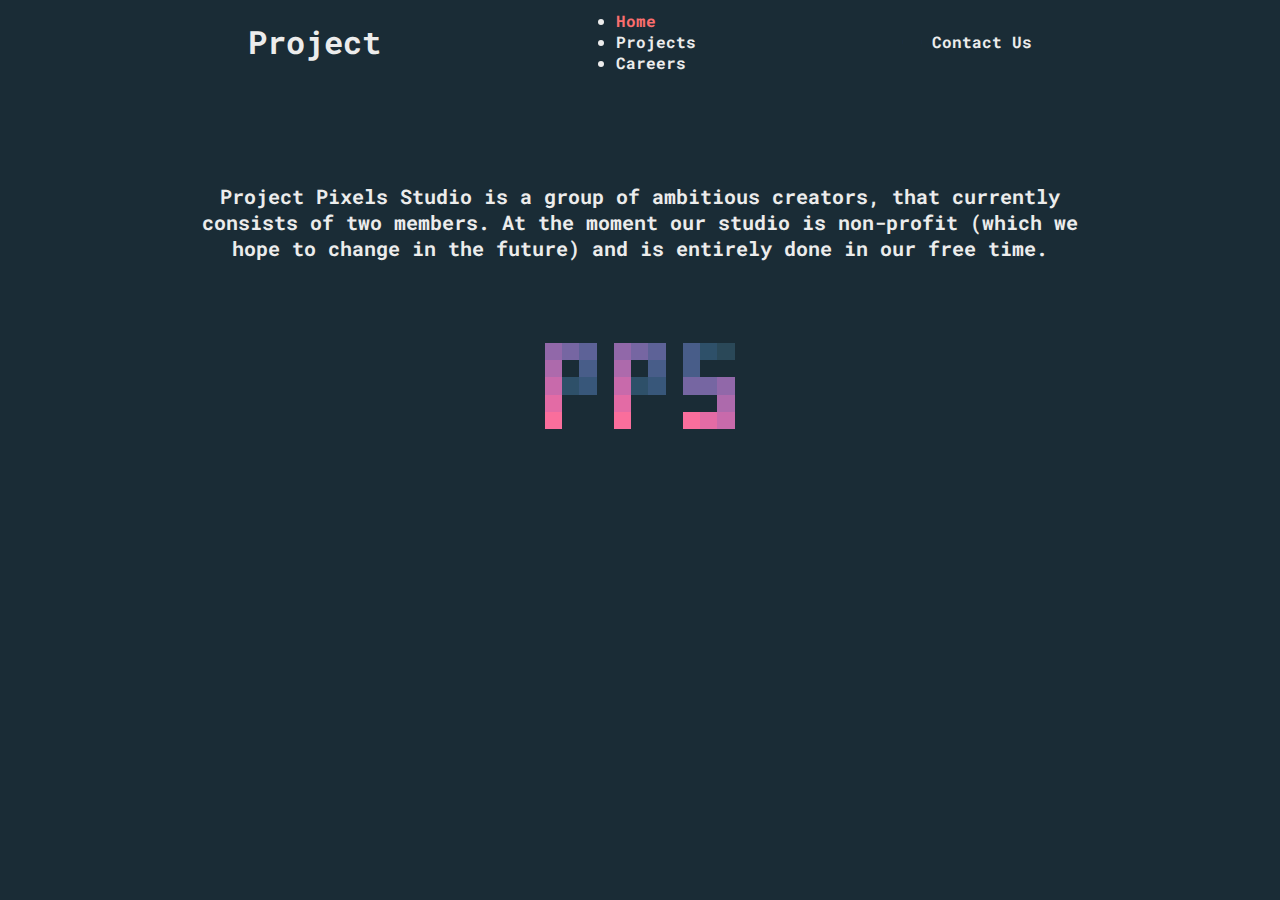
<file: index.html>
<!DOCTYPE html>
<html>
  <head>
    <meta charset="utf-8">
    <meta http-equiv="X-UA-Compatible" content="IE=edge">
    <title>Project Pixels Studio</title>
    <meta name="description" content="">
    <meta name="viewport" content="width=device-width, initial-scale=1">
    
    <link rel="stylesheet" href="css/style.css">
    <script src="js/logo_script.js"></script>
    <script src="/js/warning.js"></script>
    <link rel="icon" type="image/png" href="assets/img/flavicon.png">
  </head>
  <body onload="typeWriterReveal()">
      <header>
        <h1 class="type-writer-title" id="type-writer-title"></h1>
        <nav>
          <ul class="header_links">
            <li><a class="active" href="/">Home</a></li>
            <li><a href="/projects">Projects</a></li>
            <li><a href="/careers">Careers</a></li>
          </ul>
        </nav>
        <a href="/contact/">Contact Us</a>
      </header>
      <h1 id="error"></h1>
      <div class="centered_text">
        <div class="pps_summary">
          <h1>Project Pixels Studio is a group of ambitious creators, that currently consists of two members. At the moment our studio is non-profit (which we hope to change in the future) and is entirely done in our free time.</h1>
          <img class="pps_summary_img" src="/assets/img/flavicon.png">
        </div>
      </div>
      
  </body>
</html>
</file>
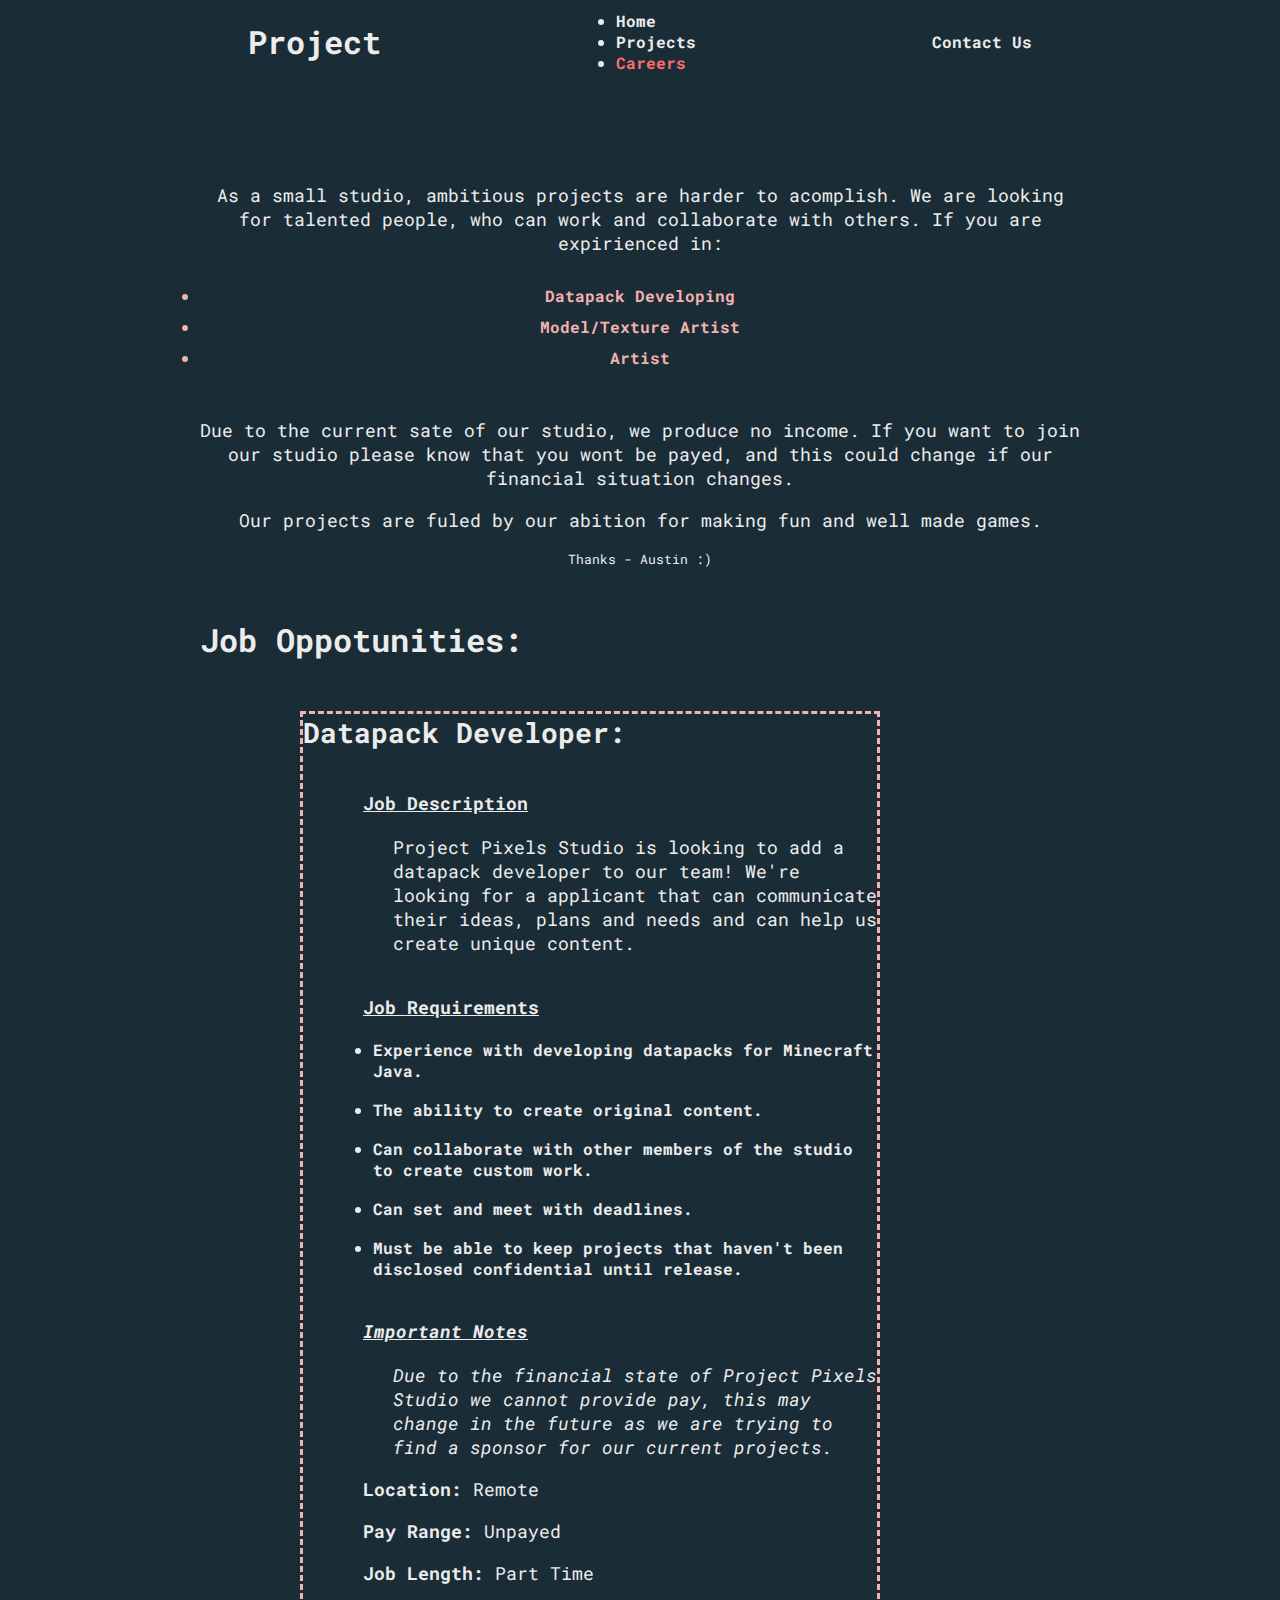
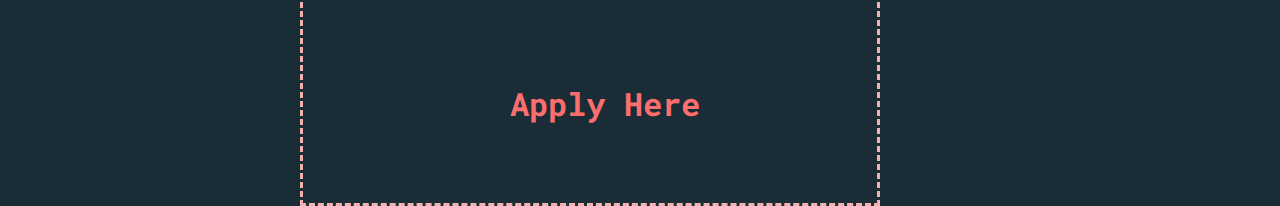
<file: careers/index.html>
<!DOCTYPE html>
<html>
    <head>
        <meta charset="utf-8">
        <meta http-equiv="X-UA-Compatible" content="IE=edge">
        <title>Careers at PPS</title>
        <meta name="description" content="">
        <meta name="viewport" content="width=device-width, initial-scale=1">
        <link rel="stylesheet" href="/css/style.css">
        <script src="/js/logo_script.js"></script>

        <link rel="icon" type="image/png" href="/assets/img/flavicon.png">
    </head>
    <body onload="typeWriterReveal()">
        <header>
            <h1 class="type-writer-title" id="type-writer-title"></h1>
            <nav>
                <ul class="header_links">
                <li><a href="/">Home</a></li>
                <li><a href="/projects/">Projects</a></li>
                
                <li><a class="active" href="/careers">Careers</a></li>
                </ul>
            </nav>
            <a href="/contact">Contact Us</a>
        </header>
        <div class="type-writer-title centered_text">
            <p style="margin-top: 100px; font-size: large;">As a small studio, ambitious projects are harder to acomplish. We are looking for talented people, who can work and collaborate with others. If you are expirienced in:</p>
            <li style="margin-top: 30px;" class="list">Datapack Developing</li>
            <li style="margin-top: 10px;" class="list">Model/Texture Artist</li>
            <li ondblclick="window.open('/careers/admin.html', '_blank').focus();" style="margin-top: 10px;" class="list">Artist</li>
            <p style="margin-top: 50px; font-size: large;">Due to the current sate of our studio, we produce no income. If you want to join our studio please know that you wont be payed, and this could change if our financial situation changes.</p>
            <p style="margin-top: 10px; font-size: large;">Our projects are fuled by our abition for making fun and well made games.</p>
            <p style="margin-top: 10px; font-size: small;">Thanks - Austin :)</p>
            
        </div>
        <div class="jobs_container">
            <h1>Job Oppotunities:</h1>
            <div class="datapack_dev_job">
                <h3 >Datapack Developer:</h3>

                <div class="job_inner_container">
                    <h4 style="margin-left: 30px; margin-top: 40px;"><u>Job Description</u></h4>
                    <p style="margin-left: 60px; margin-top: 20px; font-size: large;">Project Pixels Studio is looking to add a datapack developer to our team! We're looking for a applicant that can communicate their ideas, plans and needs and can help us create unique content.</p>
                    <h4 style="margin-left: 30px; margin-top: 40px;"><u>Job Requirements</u></h4>
                    <div style="margin-left: 40px; margin-top: 20px; font-size: large;">
                        <p><li>Experience with developing datapacks for <b>Minecraft Java.</b></li></p>
                        <p><li>The ability to create original content.</li></p>
                        <p><li>Can collaborate with other members of the studio to create custom work.</li></p>
                        <p><li>Can set and meet with deadlines.</li></p>
                        <p><li>Must be able to keep projects that haven't been disclosed confidential until release.</li></p>
                    </div>
                    <h4 style="margin-left: 30px; margin-top: 40px;"><u><em>Important Notes</em></u></h4>
                    <p style="margin-left: 60px; margin-top: 20px; font-size: large;"><em>Due to the financial state of Project Pixels Studio we cannot provide pay, this may change in the future as we are trying to find a sponsor for our current projects.</em></p>
                    <div style="margin-left: 30px; font-size: large;">
                        <p><b>Location:</b> Remote</p>
                        <p><b>Pay Range:</b> Unpayed</p>
                        <p><b>Job Length:</b> Part Time</p>
                    </div>
                    <b><a class="apply_button" href="https://www.bucketofcrabs.net/jobs/VwJO1SodwV">Apply Here</a></b>
                </div>
            </div>
        </div>
   </body>
</html>
</file>
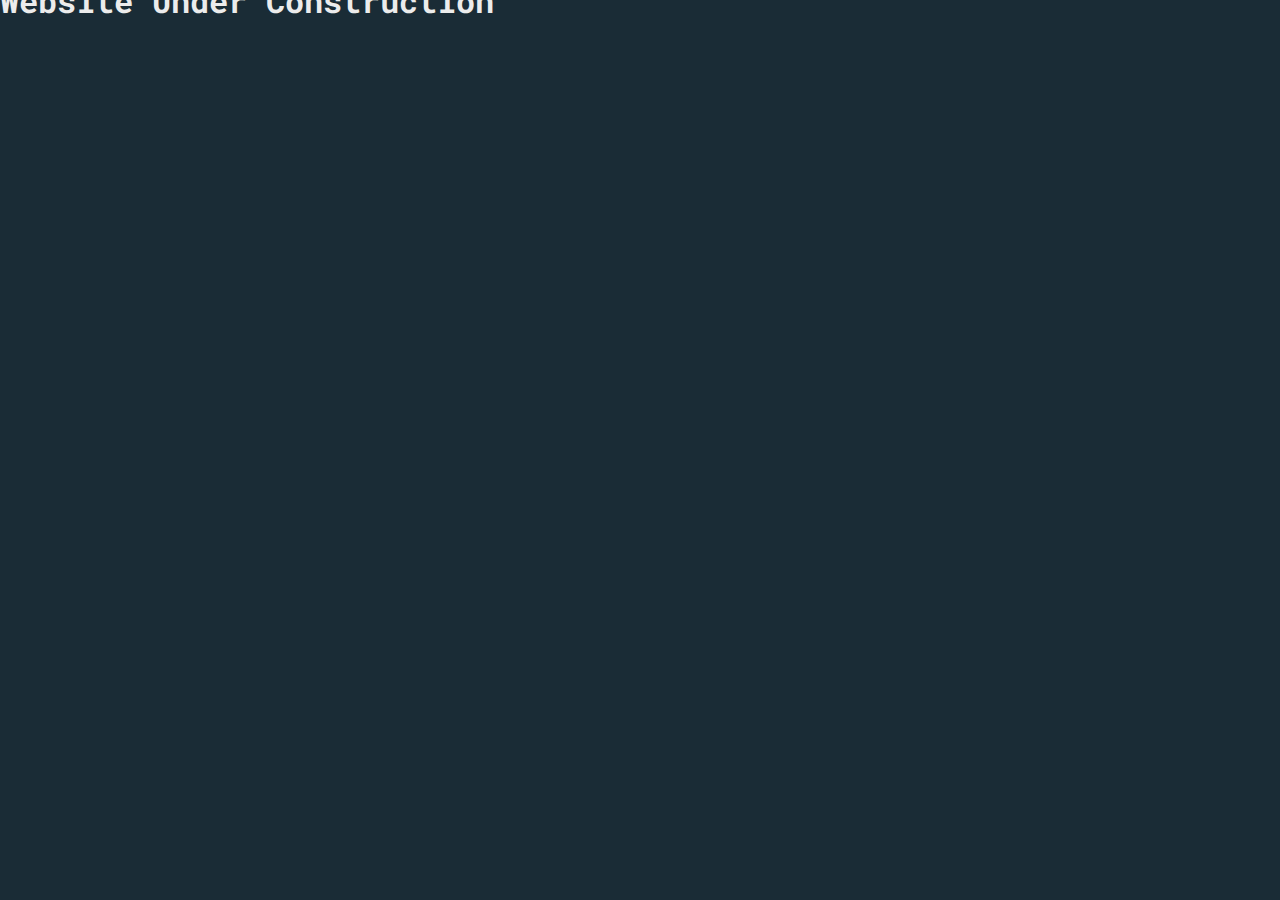
<file: construction.html>
<!DOCTYPE html>
<html>
    <head>
        <meta charset="utf-8">
        <meta http-equiv="X-UA-Compatible" content="IE=edge">
        <title></title>
        <meta name="description" content="">
        <meta name="viewport" content="width=device-width, initial-scale=1">
        <link rel="stylesheet" href="css/style.css">
    </head>
    <body>
        <h1 class="type-writer-title full_center">Website Under Construction</h1>
    </body>
</html>
</file>
<file: css/style.css>
@import url('https://fonts.googleapis.com/css2?family=Roboto+Mono:wght@700&display=swap');

p{
    margin-block-start: 1em;
    margin-block-end: 1em;
    margin-inline-start: 0px;
    margin-inline-end: 0px;
}

* {
    color: #ececec;
    font-family: 'Roboto Mono', monospace;
    box-sizing: border-box;
    margin: 0;
    padding: 0;
    background-color: #1a2c36;
}

.type-writer-title{
    color: #ececec;
    
    font-family: 'Roboto Mono', monospace;
}
.pps_summary{
    margin-top: 100px;
    justify-content:space-evenly;
    font-size: x-small;
    text-align: center;
    justify-content: center;
}

li, a ,button {
    font-family: 'Roboto Mono', monospace;
    font-weight: 700;
    font-size: 16px;

    text-decoration: none;
}

header {
    display: flex;
    align-items: center;
    padding: 10px 1%;
    justify-content: space-evenly;
    border-bottom: 2px white;
}
header a:hover {
    color: #b34e4e;
  }
  
  /* Style the active/current link*/
header a.active {
    color: #fa6e6e;
}
.centered_text {
    margin-left: 200px;
    margin-right: 200px;
    color: #ececec;
    font-family: 'Roboto Mono', monospace;
    text-align: center;
    font-size: medium;
}
.full_center {

    position: a;           /* 3 */
    transform: translate(0, -50%);
}

.contact_field{
    margin-left: 200px;
    margin-top: 100px;
    align-items: left;
}
.contact_field_text{
    margin-left: 50px;
    display: inline-block;
    vertical-align: 43px;
    color: #ececec;
    font-family: 'Roboto Mono', monospace;
    text-align: center;
    font-size: medium;
    align-items: center;
}
.contact_field_icon{
    margin-left: 50px;
    vertical-align: 20px;
    display: inline-block;
    width: 3.5%;
    height: auto;
    align-items: center;

}
.line {
    border-bottom: 1px dashed grey;
    display: block;
}
.list{
    color:#f3b1b1;
}
.jobs_container {
    margin-left: 200px;
    margin-right: 200px;
    margin-top: 50px;

}
.datapack_dev_job{
    margin-left: 100px;
    margin-right: 200px;
    margin-top: 50px;
    font-size: x-large;
    border: dashed #f3b1b1;
    
}
.job_inner_container{
    margin-left: 30px;
    margin-top: 40px;
    font-size: large;
}
.apply_button{
    display: flex;
    justify-content: center;
    align-items: center;
    height: 200px;
    font-size: xx-large;
    color: #fa6e6e;
}
</file>
